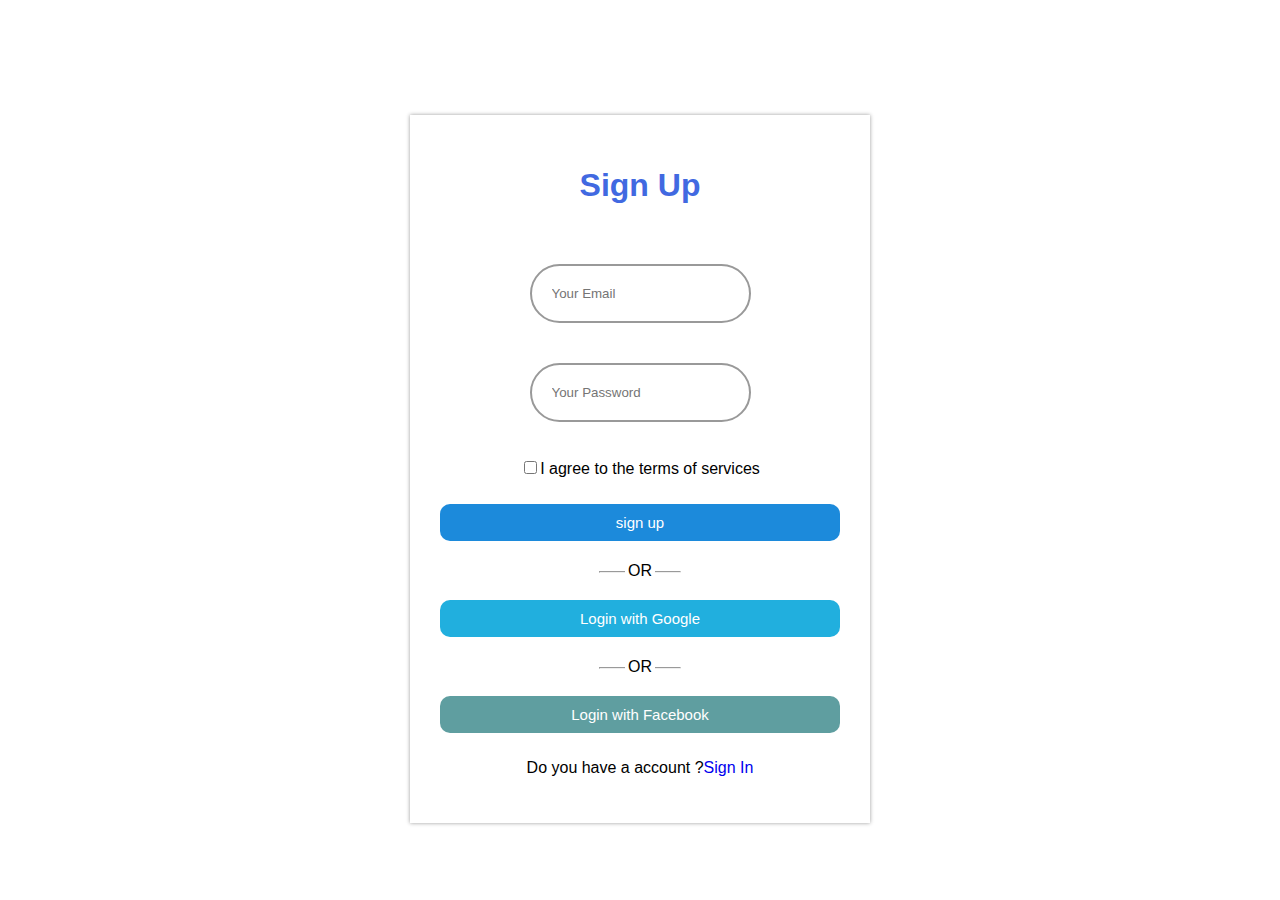
<file: html web/login.html>
<!DOCTYPE html>
<head>
    
    <link rel="stylesheet" href="style.css">

</head>

<body>
    <div class="sign-up">
        <h1>
            Sign Up
        </h1>
        <form>
            <input type="email"class="input-box" placeholder="Your Email"  >         
            <input type="password"class="input-box" placeholder="Your Password"  > 
            <p> <span><input type="checkbox"></span>I agree to the terms of services </p>

            <button type="button" class="signup-btn">sign up</button>
            <hr>
            <p class="or">OR</p>
           
            <button type="button" class="google-btn">Login with Google</button>
            <hr>
            
            <p class="or">OR</p>

            <button type="button" class="facebook-btn">Login with Facebook</button>
            <p> Do you have a account ?<a href="signin.html">Sign In</a></p>
            


        </form>
    </div>

</body>
</html>
</file>
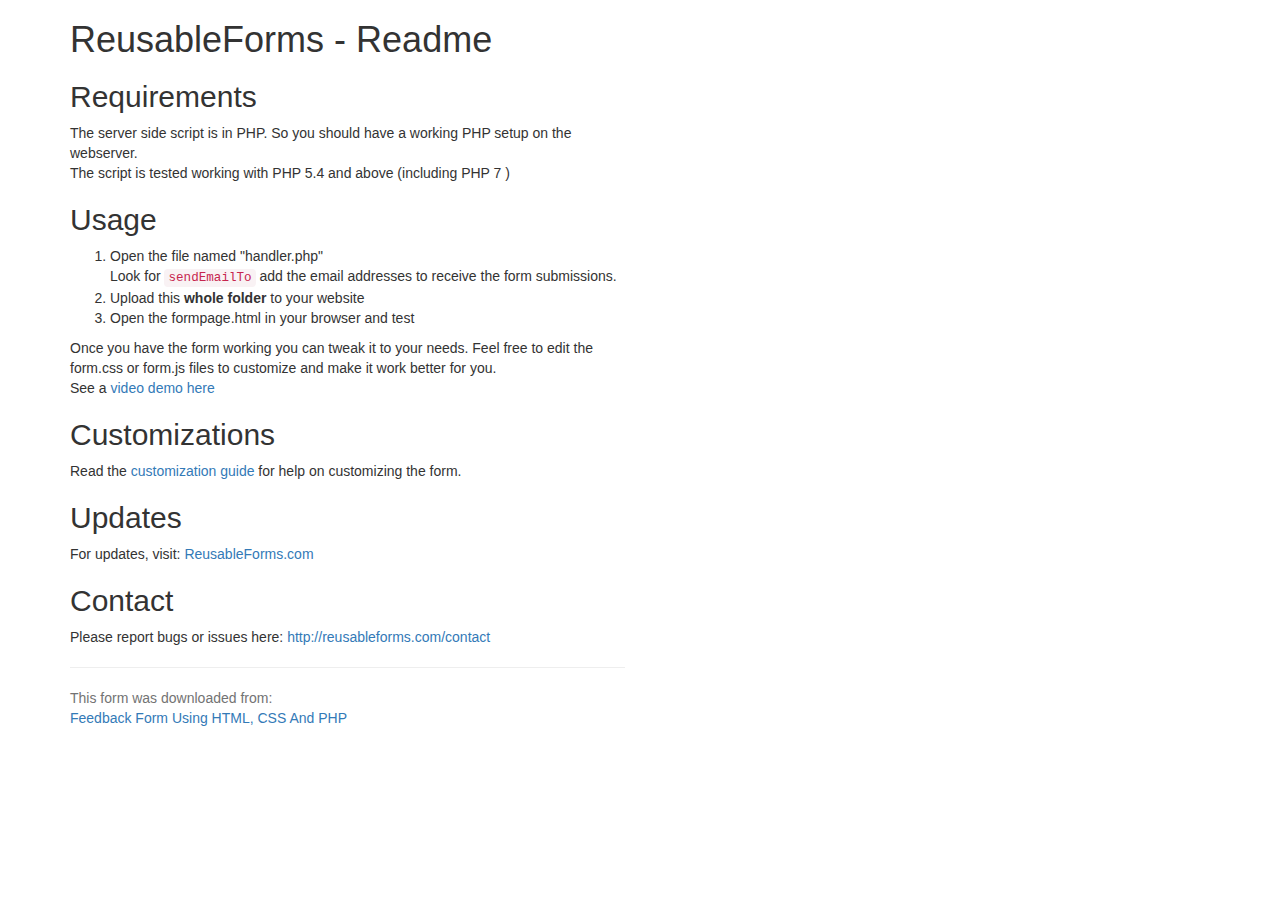
<file: html web/readme.html>
<!doctype html>

<html lang="en">
<head>
  <meta charset="utf-8">

  <title>Reusable Form Readme First</title>
  <!-- Latest compiled and minified CSS -->
<link rel="stylesheet" href="https://maxcdn.bootstrapcdn.com/bootstrap/3.3.7/css/bootstrap.min.css" >

</head>

<body>
<div class="container">
<div class="row">
<div class="col-md-6">
<h1>ReusableForms - Readme</h1>

<h2>Requirements</h2>
The server side script is in PHP. So you should have a working PHP setup on the webserver.
<p>
The script is tested working with PHP 5.4 and above (including PHP 7 )
</p>

<h2>Usage</h2>
<ol>
<li>Open the file named "handler.php" <br/> Look for <code>sendEmailTo</code> add the email addresses to receive the form submissions.</li>
<li>Upload this <strong>whole folder</strong> to your website</li>
<li>Open the formpage.html in your browser and test</li>
</ol>
Once you have the form working you can tweak it to your needs. Feel free to edit the form.css or form.js files to customize and make it work better for you.
<p>
See a <a href="https://youtu.be/jAr4ZtLnmn0">video demo here</a>
</p>
<h2>Customizations</h2>
Read the <a href="http://reusableforms.com/doc/customization">customization guide</a> for help on customizing the form.

<h2>Updates</h2>
For updates, visit: <a href="http://reusableforms.com">ReusableForms.com</a>

<h2>Contact</h2>
Please report bugs or issues here:
<a href="http://reusableforms.com/contact">http://reusableforms.com/contact</a>
<p></p>
<hr/>
<p class="help-block">
This form was downloaded from:<br/>
<a href="http://reusableforms.com/d/d4/feedback-form-in-html">Feedback Form Using HTML, CSS And PHP</a>
</p>

</div>
</div>
</div>
</body>
</html>
</file>
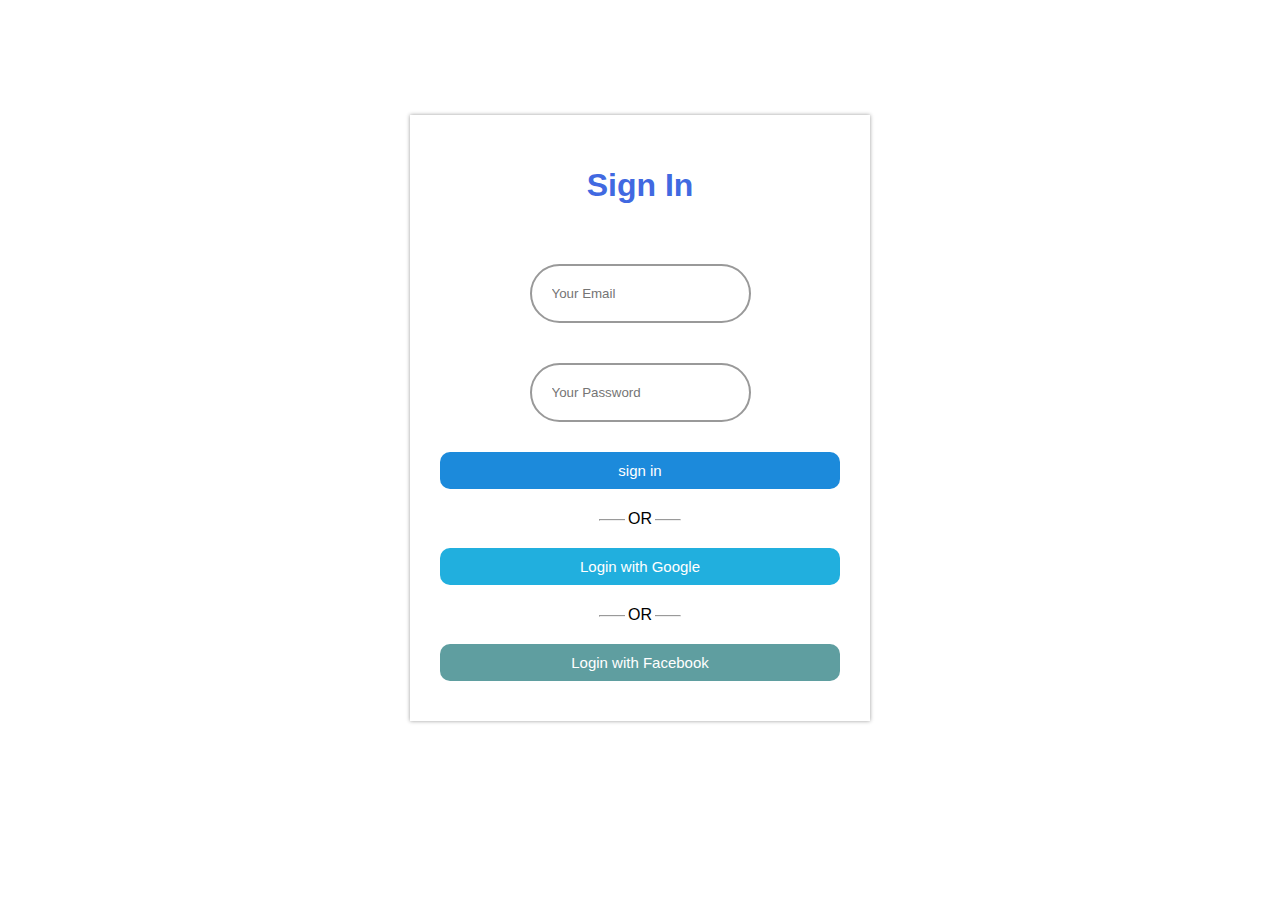
<file: html web/signin.html>
<!DOCTYPE html>
<head>
    
    <link rel="stylesheet" href="signinstyle.css">

</head>

<body>
    <div class="sign-in">
        <h1>
            Sign In
        </h1>
        <form>
            <input type="email"class="input-box" placeholder="Your Email"  >         
            <input type="password"class="input-box" placeholder="Your Password"  > 
            

            <button type="button" class="signin-btn">sign in</button>
            <hr>
            <p class="or">OR</p>
           
            <button type="button" class="google-btn">Login with Google</button>
            <hr>
            
            <p class="or">OR</p>

            <button type="button" class="facebook-btn">Login with Facebook</button>
            
            


        </form>
    </div>

</body>
</html>
</file>
<file: html web/style.css>
body
{
    margin: 0;
    padding: 0;
    font-family: sans-serif;
    background-image: url(https://source.unsplash.com/1024x768/?nature,water);
    background-size: cover;
    background-position-x: center;
}

.sign-up
{
    width: 400px;
    box-shadow: 0 0 4px 0 rgba(0, 0, 0 ,0.4);
    background: #fff;
    padding: 30px;
    margin: 9% auto 0;
    text-align: center;

}
.sign-up h1
{
    color: royalblue;
    margin-bottom: 40px;



}
.input-box
{

    border-radius: 30px;
    padding: 20px;
    margin: 20px 0;
    width: auto;
    border: 2px solid #999;
    outline:none ;

}
button
{
    color: #fff;
    width: 100%;
    padding: 10px;
    border-radius: 10px;
    font-size: 15px;
    margin: 10px 0;
    border: none;
    outline: none;
    cursor: pointer;
}
.signup-btn
{
    background-color: #1c8adb ;
}
.google-btn
{
    background-color: #21afde;

}
.facebook-btn
{
    background-color: cadetblue;
}

a
{
    text-decoration: none;
}
hr
{
    margin-top: 20px;
    width: 80px;
}
.or
{
    background: #fff;
    width: 30px;
    margin: -19px auto 10px;
}
</file>
<file: html web/signinstyle.css>
body
{
    margin: 0;
    padding: 0;
    font-family: sans-serif;
    background-image: url(https://source.unsplash.com/1024x768/?nature,water);
    background-size: cover;
    background-position-x: center;
}

.sign-in
{
    width: 400px;
    box-shadow: 0 0 4px 0 rgba(0, 0, 0 ,0.4);
    background: #fff;
    padding: 30px;
    margin: 9% auto 0;
    text-align: center;

}
.sign-in h1
{
    color: royalblue;
    margin-bottom: 40px;



}
.input-box
{

    border-radius: 30px;
    padding: 20px;
    margin: 20px 0;
    width: auto;
    border: 2px solid #999;
    outline:none ;

}
button
{
    color: #fff;
    width: 100%;
    padding: 10px;
    border-radius: 10px;
    font-size: 15px;
    margin: 10px 0;
    border: none;
    outline: none;
    cursor: pointer;
}
.signin-btn
{
    background-color: #1c8adb ;
}
.google-btn
{
    background-color: #21afde;

}
.facebook-btn
{
    background-color: cadetblue;
}

a
{
    text-decoration: none;
}
hr
{
    margin-top: 20px;
    width: 80px;
}
.or
{
    background: #fff;
    width: 30px;
    margin: -19px auto 10px;
}
</file>
